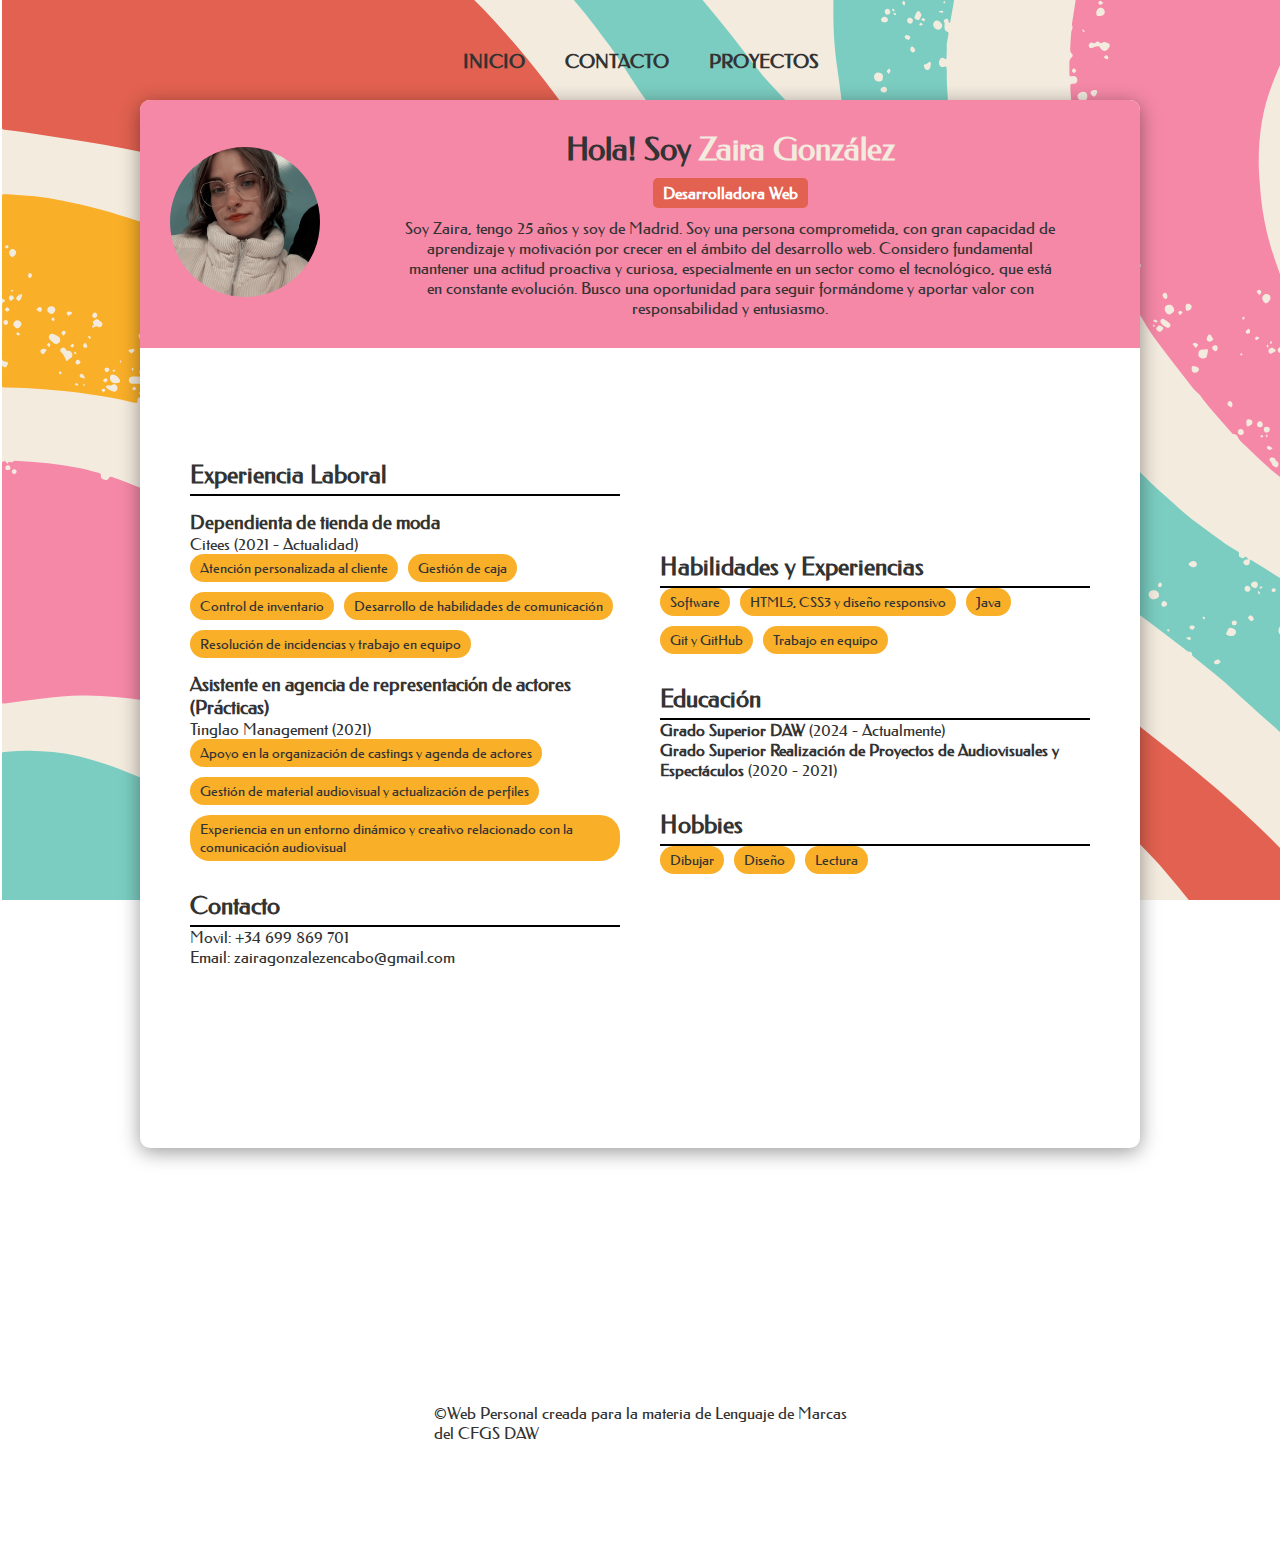
<file: cv.html>
<!DOCTYPE html>
<html lang="en">

<head>
    <meta charset="UTF-8">
    <meta name="viewport" content="width=device-width, initial-scale=1.0">
    <link rel="shortcut icon" href="img/icon.png" type="image/x-icon">
    <link rel="stylesheet" href="style.css">
    <title>CV Zaira</title>
</head>

<body class="bodycv">
    <header>
        <nav>
            <ul>
                <li><a href="index.html">INICIO</a></li>
                <li><a href="formulario.html">CONTACTO</a></li>
                <li><a href="proyectos.html">PROYECTOS</a></li>
            </ul>
        </nav>
    </header>
    <div class="resume">
        <nav class="headerCv">
            <div class="contenedor-foto">
                <img src="img/perfilCV.png" alt="Foto de perfil" class="fotoPerfil">
            </div>
            <div class="intro">
                <h1>Hola! Soy <span>Zaira González</span></h1>
                <p class="title">Desarrolladora Web</p>
                <p>Soy Zaira, tengo 25 años y soy de Madrid.
                    Soy una persona comprometida, con gran capacidad de aprendizaje
                    y motivación por crecer en el ámbito del desarrollo web.
                    Considero fundamental mantener una actitud proactiva y
                    curiosa, especialmente en un sector como el tecnológico, que está en constante evolución. Busco una
                    oportunidad para seguir formándome y aportar valor con responsabilidad y entusiasmo.
                </p>
            </div>
        </nav>
        <section class="content">
            <div class="column">
                <h2>Experiencia Laboral</h2>
                <div class="experience">
                    <h3>Dependienta de tienda de moda</h3>
                    <p>Citees (2021 - Actualidad)</p>
                    <ul class="skills">
                        <li>Atención personalizada al cliente</li>
                        <li>Gestión de caja</li>
                        <li>Control de inventario</li>
                        <li>Desarrollo de habilidades de comunicación</li>
                        <li>Resolución de incidencias y trabajo en equipo</li>
                    </ul>
                </div>
                <div class="experience">
                    <h3>Asistente en agencia de representación de actores (Prácticas)</h3>
                    <p>Tinglao Management (2021)</p>
                    <ul class="skills">
                        <li>Apoyo en la organización de castings y agenda de actores</li>
                        <li>Gestión de material audiovisual y actualización de perfiles</li>
                        <li>Experiencia en un entorno dinámico y creativo relacionado con la comunicación audiovisual
                        </li>
                    </ul>
                </div>
                <h2>Contacto</h2>
                <p>Movil: +34 699 869 701</p>
                <p>Email: zairagonzalezencabo@gmail.com</p>
            </div>

            <div class="column">
                <h2>Habilidades y Experiencias</h2>
                <ul class="skills">
                    <li>Software</li>
                    <li>HTML5, CSS3 y diseño responsivo</li>
                    <li>Java</li>
                    <li>Git y GitHub</li>
                    <li>Trabajo en equipo</li>
                </ul>

                <h2>Educación</h2>
                <p><strong>Grado Superior DAW</strong> (2024 - Actualmente)</p>
                <p><strong>Grado Superior Realización de Proyectos de Audiovisuales y Espectáculos</strong> (2020 -
                    2021)</p>

                <h2>Hobbies</h2>
                <ul class="hobbies">
                    <li>Dibujar</li>
                    <li>Diseño</li>
                    <li>Lectura</li>
                </ul>
            </div>
        </section>
    </div>
    <footer>
        <section>
            <div id="copyright3">
                <p>&copy;Web Personal creada para la materia de Lenguaje de Marcas <br> del CFGS DAW</p>
            </div>
        </section>
    </footer>
</body>

</html>
</file>
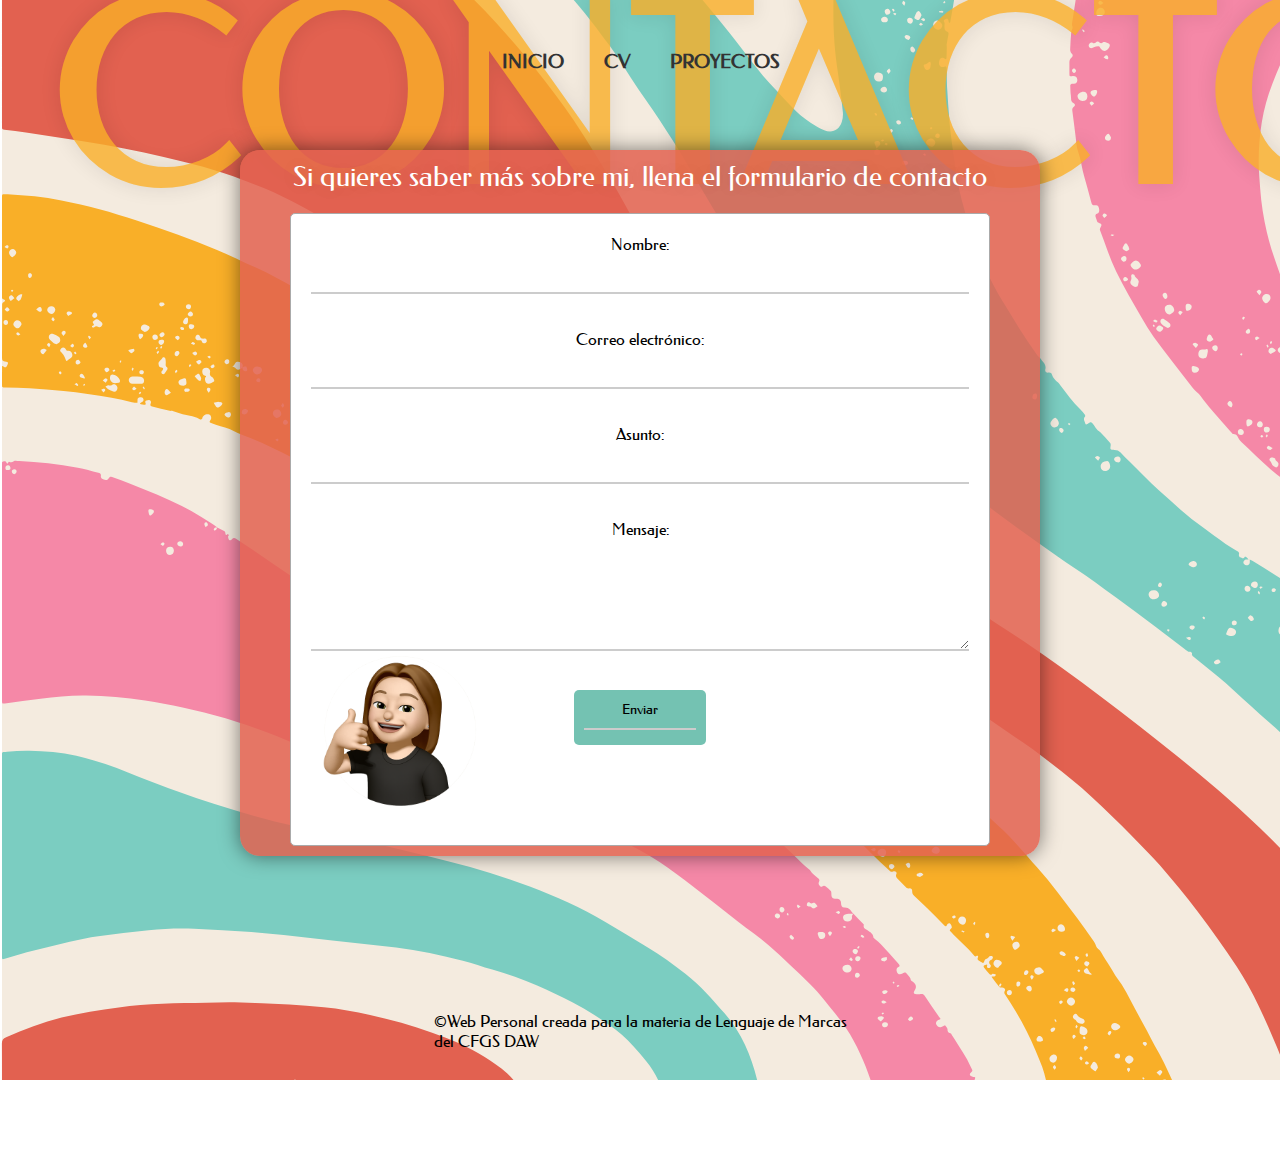
<file: formulario.html>
<!DOCTYPE html>
<html lang="en">

<head>
    <meta charset="UTF-8">
    <meta name="viewport" content="width=device-width, initial-scale=1.0">
    <link rel="shortcut icon" href="img/icon.png" type="image/x-icon">
    <link rel="stylesheet" href="style.css">
    <title>Formulario contacto</title>
</head>

<body class="fondo2">
    <header>
        <nav>
            <ul>
                <li><a href="index.html">INICIO</a></li>
                <li><a href="cv.html">CV</a></li>
                <li><a href="proyectos.html">PROYECTOS</a></li>
            </ul>
        </nav>
    </header>
    <div class="background-text">Contacto</div>
    <div class="form-container">
        <div class="fondo-texto"></div>
        <p>Si quieres saber más sobre mi, llena el formulario de contacto</p>
        <form class="formulario" name="formulario" action="mailto:raul.rodriguez@proeducaglobal.com" method="post">
            <label for="nombre">Nombre:</label><br>
            <input type="text" id="nombre" name="nombre" required><br><br>

            <label for="email">Correo electrónico:</label><br>
            <input type="email" id="email" name="email" required><br><br>

            <label for="asunto">Asunto:</label><br>
            <input type="text" id="asunto" name="asunto"><br><br>

            <label for="mensaje">Mensaje:</label><br>
            <textarea id="mensaje" name="mensaje" rows="5" cols="30" required></textarea><br><br>

            <div class="boton">
                <input type="submit" value="Enviar">
            </div>
            <div class="imgBoxForm">
                <img src="img/contacto.png" alt="">
            </div>
        </form>
    </div>
    <footer>
        <section>
            <div id="copyright3">
                <p>&copy;Web Personal creada para la materia de Lenguaje de Marcas <br> del CFGS DAW</p>
            </div>
        </section>
    </footer>
</body>

</html>
</file>
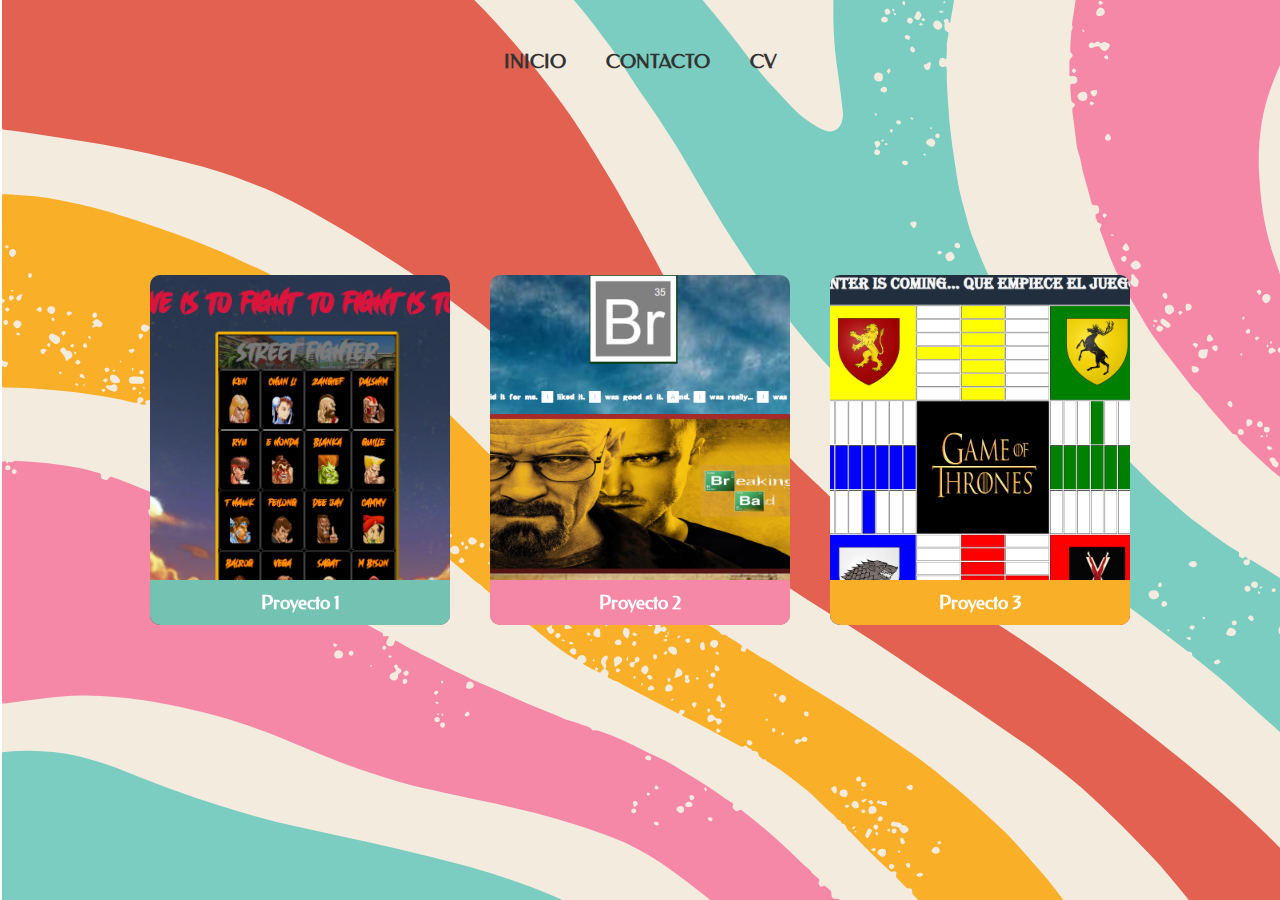
<file: proyectos.html>
<!DOCTYPE html>
<html lang="en">

<head>
    <meta charset="UTF-8">
    <meta name="viewport" content="width=device-width, initial-scale=1.0">
    <link rel="stylesheet" href="style.css">
    <title>Proyectos</title>
</head>

<body class="bodyProyectos">
    <header>
        <nav>
            <ul>
                <li><a href="index.html">INICIO</a></li>
                <li><a href="formulario.html">CONTACTO</a></li>
                <li><a href="cv.html">CV</a></li>
            </ul>
        </nav>
    </header>
    <div class="card">
        <div class="card1">
            <div class="face front">
                <img src="img/proyecto1.png" alt="">
                <h3>Proyecto 1</h3>
            </div>
            <div class="face back">
                <h3>Street Fighter Table</h3>
                <p>Proyecto realizado como parte de un examen de Lenguaje de Marcas.
                    Consiste en una tabla informativa sobre personajes del videojuego Street Fighter,
                    con un formulario final para enviar preferencias del usuario.</p>
                <div class="link">
                    <a href="https://zairage.github.io/Examen_Zaira/" target="_blank">Más información</a>
                </div>
            </div>
        </div>
    </div>
    <div class="card">
        <div class="card2">
            <div class="face front">
                <img src="img/proyecto2.png" alt="">
                <h3>Proyecto 2</h3>
            </div>
            <div class="face back">
                <h3>Breaking Bad Interactivo</h3>
                <p>Actividad en la que se trabajó con una imagen interactiva de Breaking Bad. Al hacer clic en
                    diferentes zonas, se mostraba una tabla o un formulario relacionado con los personajes.</p>
                <div class="link">
                    <a href="https://zairage.github.io/ACTIVIDAD2/" target="_blank">Más información</a>
                </div>
            </div>
        </div>
    </div>
    <div class="card">
        <div class="card3">
            <div class="face front">
                <img src="img/proyecto3.png" alt="">
                <h3>Proyecto 3</h3>
            </div>
            <div class="face back">
                <h3>Parchís en HTML</h3>
                <p>Mini juego de Parchís desarrollado únicamente con HTML. Una representación sencilla del tablero como
                    ejercicio práctico.</p>
                <div class="link">
                    <a href="#">Más información</a>
                </div>
            </div>
        </div>
    </div>

</body>

</html>
</file>
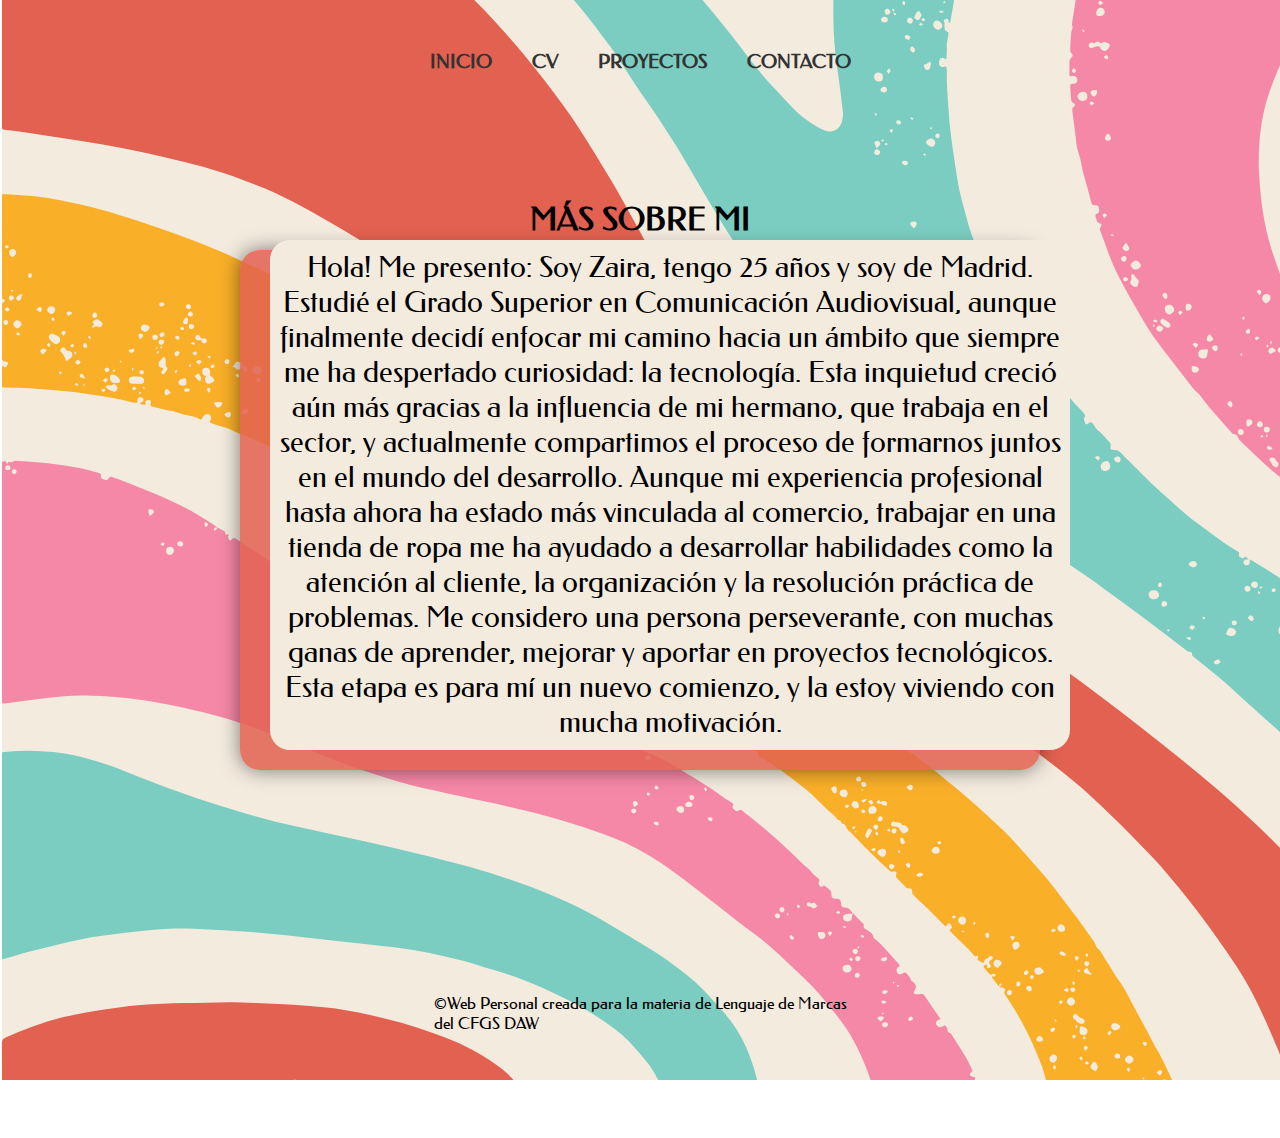
<file: SobreMi.html>
<!DOCTYPE html>
<html lang="en">

<head>
  <meta charset="UTF-8">
  <meta name="viewport" content="width=device-width, initial-scale=1.0">
  <link rel="shortcut icon" href="img/icon.png" type="image/x-icon">
  <link rel="stylesheet" href="style.css">
  <title>Document</title>
</head>

<body class="fondo2">
  <header>
    <nav>
      <ul>
        <li><a href="index.html">INICIO</a></li>
        <li><a href="cv.html">CV</a></li>
        <li><a href="proyectos.html">PROYECTOS</a></li>
        <li><a href="formulario.html">CONTACTO</a>
      </ul>
    </nav>
  </header>
  <h1 id="titulo">Más sobre mi</h1>
  <section class="presentacion">
    <div class="form-container">
      <nav>Hola! Me presento: Soy Zaira, tengo 25 años y soy de Madrid.
        Estudié el Grado Superior en Comunicación Audiovisual, aunque finalmente
        decidí enfocar mi camino hacia un ámbito que siempre me ha despertado curiosidad:
        la tecnología. Esta inquietud creció aún más gracias a la influencia de mi hermano,
        que trabaja en el sector, y actualmente compartimos el proceso de formarnos juntos
        en el mundo del desarrollo. Aunque mi experiencia profesional hasta ahora ha estado
        más vinculada al comercio, trabajar en una tienda de ropa me ha ayudado a desarrollar
        habilidades como la atención al cliente, la organización y la resolución práctica de problemas.
        Me considero una persona perseverante, con muchas ganas de aprender, mejorar y aportar en
        proyectos tecnológicos. Esta etapa es para mí un nuevo comienzo, y la estoy viviendo con mucha motivación.</nav>
    </div>
  </section>
  <section>
    <div id="copyright3">
      <p>&copy;Web Personal creada para la materia de Lenguaje de Marcas <br> del CFGS DAW</p>
    </div>
  </section>
</body>

</html>
</file>
<file: style.css>
@import url('https://fonts.googleapis.com/css2?family=Federo&family=Lora:ital,wght@0,400..700;1,400..700&display=swap');

* {
    margin: 0px;
    padding: 0px;
    box-sizing: border-box;
    font-family: "Federo", sans-serif;
    text-decoration: none;
    /*Para quitar el subrayado de los hipervinculos*/
    list-style: none;
    /*Para quitar el color del subrayado*/
}



.principal {
    background: #f4ebdf;
}

nav {
    text-align: center;
    padding: 10px 0;
    position: relative;
    top: 0;
    z-index: 1000;
    margin: auto;
}

nav ul {
    list-style: none;
    margin: 0;
    padding: 0;
    display: flex;
    justify-content: center;
    gap: 40px;
}

nav ul li a {
    text-decoration: none;
    color: #333;
    font-weight: bold;
    font-size: 1.2em;
    transition: color 0.3s;
}

nav ul li a:hover {
    color: #e75480;
}

/* SECCIONES */


section {
    position: relative;
    width: 100%;
    min-height: 100vh;
    display: flex;
    justify-content: center;
    align-items: center;
    padding: 0;
}

header {
    position: absolute;
    top: 0px;
    left: 0px;
    width: 100%;
    padding: 40px 100px;
    display: flex;
    justify-content: space-between;
    align-items: center;
}

header .logo {
    color: #e26150;
    font-size: 1.5rem;
    text-decoration: none;
    text-transform: uppercase;
    background: #7bcdc1;
    border-radius: 5px;
    padding: 0 10px;
    font-family: "Oswald", sans-serif;
    font-weight: 600;
}

header .logo:hover {
    color: #7bcdc1;
    background: #e26150;
    transition: 0.5s;
}

header .navbar {
    position: relative;
    display: flex;
}

header .navbar li {
    list-style: none;
    margin-left: 30px;
}

header .navbar li a {
    text-decoration: none;
    color: #7bcdc1;
    font-weight: 600;
    padding: 10px;
    transition: 0.3s;
    font-size: 0.9rem;
    text-transform: uppercase;
}

header .navbar li a:hover {
    border-bottom: 5px solid #f9af28;
    padding: 2px;
}

/*Contenido WEB*/

.contenido {
    position: relative;
    width: 100%;
    display: flex;
    justify-content: space-between;
    align-items: center;
    padding-left: 30px;
}

.contenido .tituloBox {
    position: relative;
    max-width: 600px;
    text-align: center;
}

.contenido .tituloBox h2 {
    font-size: 3em;
    text-transform: uppercase;
    color: #7bcdc1;
}

.contenido .tituloBox h2 span {
    background: #f9af28;
    color: #f4ebdf;
    padding: 0 10px;
    font-family: "Federo", sans-serif;
    font-weight: 600;
    border-radius: 20px;
}

.contenido .tituloBox p {
    font-size: 1.8em;
    line-height: 1.5;
    color: #f588a7;
    font-family: "Federo", sans-serif;
    font-weight: 300;
    margin-bottom: 20px;
}

.contenido .tituloBox a {
    text-decoration: none;
    text-transform: uppercase;
    color: #f4ebdf;
    background: #e26150;
    padding: 10px 20px;
    margin-left: 30px;
    border-radius: 20px;
    letter-spacing: 2px;
    transition: 0.5s;
}

.contenido .tituloBox a:hover {
    color: #e26150;
    background: #fff;
    transition: 0.5s;
}

.contenido .imgBox {
    width: 600px;
    display: flex;
    justify-content: flex-end;
    padding-right: 150px;
    margin-top: -50px;
    z-index: -5;
}

.contenido .imgBox img {
    height: 80vh;
}

.contenido .imgBox img:hover {
    height: 80vh;
}

.copyright {
    position: absolute;
    bottom: 0px;
    left: 800px;
    margin-bottom: 20px;
    padding: 10px 10px 30px;
    display: flex;
    justify-content: center;
    align-items: center;
}

.copyright p {
    color: #fff;
    text-align: center;
    margin-left: 100px;
}

.redesSociales {
    position: absolute;
    right: 0px;
    bottom: 0px;
    display: flex;
    justify-content: space-between;
    align-items: center;
    padding: 0 10px 30px;
    list-style: none;
}

.redesSociales li {
    padding: 10px;
}

.redesSociales li a {
    color: #fff;
    font-size: 2.5em;
    transition: 0.3s;
}

.redesSociales li:hover a {
    color: #228b22;
}

.circulo {
    position: absolute;
    top: 0px;
    left: 0px;
    background: #f588a7;
    clip-path: circle(650px at right 800px);
    width: 100%;
    height: 100%;
    z-index: -1000;
}

.circulo2 {
    position: absolute;
    top: -100px;
    left: 0px;
    background: #e26150;
    clip-path: circle(650px at right 10px);
    width: 100%;
    height: 100%;
    z-index: -1000;
}

/*FORMULARIO*/
body {
    margin: 0;
    padding: 0;
}

.formularioBackground {
    background-image: url(img/fondoFormulario.png);
}

.background-text {
    position: absolute;
    top: -50px;
    left: 55px;
    right: 50%;
    font-size: 250px;
    color: #f9af28;
    text-shadow: 0 0 20px rgba(0, 0, 0, 0.114);
    opacity: 0.8;
    z-index: 0;
    font-weight: bold;
    margin: auto;
    text-transform: uppercase;
}

.form-container {
    margin-left: auto;
    margin-right: auto;
    margin-top: 150px;
    margin-bottom: auto;
    height: auto;
    position: relative;
    background-color: #e26150d9;
    padding-top: 10px;
    padding-bottom: 10px;
    padding-left: 50px;
    padding-right: 50px;
    width: 800px;
    box-shadow: 0 0 20px rgba(0, 0, 0, 0.5);
    z-index: 1;
    text-align: center;
    border-radius: 20px;
}

.form-container h1 {
    font-size: 28px;
    margin-bottom: 10px;
}

.form-container p {
    margin-bottom: 20px;
    font-size: 28px;
    color: white;
    border-radius: 10px;
    text-shadow: 0 0 20px rgba(0, 0, 0, 0.1);

}

form input,
form textarea {
    width: 100%;
    padding: 10px;
    margin-bottom: 15px;
    border: none;
    border-bottom: 2px solid #ccc;
    background: transparent;
    font-size: 14px;
    outline: none;
}

.fondo-texto {
    position: absolute;
    top: 20px;
    left: 20px;
    font-size: 60px;
    color: #f4ebdf;
    z-index: 0;
    opacity: 0.2;
    pointer-events: none;
    color: black;
}

.formulario {
    position: relative;
    margin-top: auto;
    z-index: 1;
    background-color: white;
    padding: 20px;
    border: 1px solid #aaa;
    border-radius: 5px;
}

form button {
    padding: 10px 20px;
    color: white;
    border: none;
    font-size: 14px;
    cursor: pointer;
    width: 100%;
    cursor: pointer;
}

.imgBoxForm {
    width: 50px;
    display: flex;
    justify-content: flex;
    padding-right: 100px;
    margin-top: -100px;
    z-index: 1;
}

.imgBoxForm img {
    height: 20vh;
}

.imgBoxForm img:hover {
    height: 20vh;
}

.boton {
    color: #f9af28;
    font-size: 1.5rem;
    text-decoration: none;
    text-transform: uppercase;
    background: #74c2b2;
    border-radius: 5px;
    padding: 0 10px;
    font-family: "Oswald", sans-serif;
    font-weight: 600;
    width: 20%;
    margin: auto;
    cursor: pointer;
}

.boton:hover {
    color: #e26150;
    background: #f9af28;
    transition: 0.5s;
    cursor: pointer;
}

#copyright2 {
    position: absolute;
    margin-bottom: 20px;
    padding: 10px 10px 30px;
    padding-bottom: 800px;
    display: flex;
    justify-content: center;
    align-items: center;
}

/*SOBRE MI*/

.fondo2 {
    background-image: url(img/fondo.png);
    background-repeat: no-repeat;
}

.presentacion {
    position: absolute;
    margin-right: 150px;
    margin-left: 150px;
    margin-top: 500px;
    margin-bottom: 500px;
    padding: 0px;
    padding-right: 300px;
    font-size: 1.8em;

    background: 100px 100px;
    top: -400px;
    border-radius: 20px;
}

.form-container nav {
    margin-left: -20px;
    margin-right: auto;
    margin-top: -20px;
    margin-bottom: 10px;
    height: auto;
    background-color: #e26150;
    width: 800px;
    z-index: 1;
    text-align: center;
    border-radius: 20px;
    background-color: #f4ebdf;
}

#titulo {
    margin-top: 200px;
    color: black;
    text-transform: uppercase;
    text-align: center;
}

footer {
    margin: -600px;
    margin-right: auto;
    margin-left: auto;
}

#copyright3 {
    position: absolute;
    margin-bottom: 20px;
    padding: 10px 10px 30px;
    padding-bottom: 0;
    padding-top: 670px;
    display: flex;
    justify-content: center;
    align-items: center;
}

/*CV*/

.bodycv {
    background-image: url(img/fondo.png);
    background-attachment: fixed;
    margin: 0;
    padding: 0;
    color: #333;
}

.resume {
    max-width: 1000px;
    margin: 100px auto;
    background: white;
    border-radius: 10px;
    overflow: hidden;
    box-shadow: 0 4px 20px rgba(0, 0, 0, 0.4);
}

.headerCv {
    display: flex;
    background: #f588a7;
    padding: 30px;
    align-items: center;
}

.fotoPerfil {
    width: 150px;
    height: 150px;
    border-radius: 50%;
    margin-right: 30px;
    object-fit: cover;
}

.intro h1 {
    margin: 0;
    font-size: 2em;
}

.intro p {
    margin-left: 50px;
    margin-right: 50px;
}

.intro span {
    color: #f4ebdf;
}

.title {
    font-weight: bold;
    background: #e26150;
    color: white;
    padding: 5px 10px;
    display: inline-block;
    border-radius: 5px;
    margin: 10px 0;
}

.content {
    display: flex;
    padding: 30px;
    margin-top: -100px;
}

.column {
    flex: 1;
    padding: 20px;
}

.column h2 {
    border-bottom: 2px solid black;
    padding-bottom: 5px;
    margin-top: 30px;
}

.experience {
    margin: 15px 0;
}

.skills,
.hobbies {
    list-style: none;
    padding: 0;
    display: flex;
    gap: 10px;
    flex-wrap: wrap;
}

.skills li,
.hobbies li {
    background: #f9af28;
    padding: 5px 10px;
    border-radius: 20px;
    font-size: 0.9em;
}

/*Proyectos*/
.bodyProyectos {
    display: flex;
    flex-wrap: wrap;
    align-items: center;
    justify-content: center;
    min-height: 100vh;
    background-image: url(img/fondo.png);
    background-attachment: fixed;
}

.card {
    position: relative;
    width: 300px;
    height: 350px;
    margin: 20px;
}

.card .face {
    position: absolute;
    width: 100%;
    height: 100%;
    backface-visibility: hidden;
    border-radius: 10px;
    overflow: hidden;
    transition: 0.5s;
}

.card .front {
    transform: perspective(600px) rotateY(0deg);
    box-shadow: 0px 5px 10px #0000;
}

.card .front img {
    position: absolute;
    width: 100%;
    height: 100%;
    object-fit: cover;
    /*Indica cómo el contenido de un elemento deberá ser redimensionado para ajustarse a su contenedor*/
}

.card .card1 .front h3 {
    position: absolute;
    bottom: 0px;
    width: 100%;
    height: 45px;
    line-height: 45px;
    color: #fff;
    background: #74c2b2;
    text-align: center;
}

.card .card1 .back {
    transform: perspective(600px) rotateY(180deg);
    background: #74c2b2;
    padding: 15px;
    color: #f3f3f3;
    display: flex;
    flex-direction: column;
    justify-content: space-between;
    text-align: center;
    box-shadow: 0px 5px 10px #0000;
}

.card .card1 .back .link {
    border-top: 1px solid #f3f3f3;
    height: 50px;
    line-height: 50px;
}

.card .card1 .back .link a {
    color: #f3f3f3;
}

.card .card1 .back h3 {
    font-size: 30px;
    margin-top: 20px;
    letter-spacing: 2px;
}

.card .card1 .back p {
    letter-spacing: 1px;
}

.card:hover .front {
    transform: perspective(600px) rotateY(180deg);
}

.card:hover .back {
    transform: perspective(600px) rotateY(360deg);
}

.card .card2 .front h3 {
    position: absolute;
    bottom: 0px;
    width: 100%;
    height: 45px;
    line-height: 45px;
    color: #fff;
    background: #f588a7;
    text-align: center;
}

.card .card2 .back {
    transform: perspective(600px) rotateY(180deg);
    background: #f588a7;
    padding: 15px;
    color: #f3f3f3;
    display: flex;
    flex-direction: column;
    justify-content: space-between;
    text-align: center;
    box-shadow: 0px 5px 10px #0000;
}

.card .card2 .back .link {
    border-top: 1px solid #f3f3f3;
    height: 50px;
    line-height: 50px;
}

.card .card2 .back .link a {
    color: #f3f3f3;
}

.card .card2 .back h3 {
    font-size: 30px;
    margin-top: 20px;
    letter-spacing: 2px;
}

.card .card2 .back p {
    letter-spacing: 1px;
}

.card:hover .front {
    transform: perspective(600px) rotateY(180deg);
}

.card:hover .back {
    transform: perspective(600px) rotateY(360deg);
}

.card .card3 .front h3 {
    position: absolute;
    bottom: 0px;
    width: 100%;
    height: 45px;
    line-height: 45px;
    color: #fff;
    background: #f9af28;
    text-align: center;
}

.card .card3 .back {
    transform: perspective(600px) rotateY(180deg);
    background: #f9af28;
    padding: 15px;
    color: #f3f3f3;
    display: flex;
    flex-direction: column;
    justify-content: space-between;
    text-align: center;
    box-shadow: 0px 5px 10px #0000;
}

.card .card3 .back .link {
    border-top: 1px solid #f3f3f3;
    height: 50px;
    line-height: 50px;
}

.card .card3 .back .link a {
    color: #f3f3f3;
}

.card .card3 .back h3 {
    font-size: 30px;
    margin-top: 20px;
    letter-spacing: 2px;
}

.card .card2 .back p {
    letter-spacing: 1px;
}

.card:hover .front {
    transform: perspective(600px) rotateY(180deg);
}

.card:hover .back {
    transform: perspective(600px) rotateY(360deg);
}

/***********************************************************************/
@media (max-width: 768px) {
    nav ul {
        flex-direction: column;
        gap: 20px;
        padding: 10px;
    }

    nav ul li a {
        font-size: 1em;
        padding: 5px 0;
    }

    header {
        padding: 20px;
        flex-direction: column;
        align-items: flex-start;
    }

    header .navbar {
        flex-direction: column;
        width: 100%;
        margin-top: 20px;
    }

    header .navbar li {
        margin: 10px 0;
    }

    header .navbar li a {
        font-size: 1rem;
        padding: 5px 0;
    }

    header .logo {
        font-size: 1.2rem;
        padding: 5px 15px;
    }

    .contenido {
        flex-direction: column;
        align-items: center;
        padding-left: 15px;
        padding-right: 15px;
    }

    .contenido .tituloBox {
        max-width: 100%;
        text-align: center;
        margin-bottom: 20px;
    }

    .contenido .tituloBox h2 {
        font-size: 2em;
    }

    .contenido .tituloBox p {
        font-size: 1.2em;
        line-height: 1.3;
        margin-bottom: 15px;
    }

    .contenido .tituloBox a {
        padding: 8px 15px;
        font-size: 0.9em;
        margin-left: 0;
    }

    .contenido .imgBox {
        width: 90%;
        justify-content: center;
        padding-right: 0;
        margin-top: 0;
        z-index: 1;
    }

    .contenido .imgBox img {
        width: 100%;
        height: auto;
    }

    .copyright {
        position: relative;
        left: 0;
        padding: 10px 0;
        margin-bottom: 20px;
        text-align: center;
    }

    .copyright p {
        margin-left: 0;
        text-align: center;
    }

    .redesSociales {
        position: relative;
        right: 0;
        bottom: 0;
        padding: 10px 0;
        justify-content: center;
        flex-wrap: wrap;
        width: 100%;
    }

    .redesSociales li {
        margin: 5px;
    }

    .circulo {
        clip-path: circle(400px at right 50%);
        width: 100%;
        height: 100%;
    }

    .circulo2 {
        clip-path: circle(300px at right 50%);
        width: 100%;
        height: 100%;
        top: -100px;
    }

    .background-text {
        font-size: 100px;
        top: 0;
        left: 0;
        right: 0;
        margin: auto;
    }

    .form-container {
        width: 90%;
        padding: 20px;
        margin-top: 50px;
        margin-bottom: 20px;
    }

    .form-container h1 {
        font-size: 24px;
    }

    .form-container p {
        font-size: 20px;
    }

    .fondo-texto {
        font-size: 30px;
        top: 0;
        left: 0;
        opacity: 0.1;
    }

    .boton {
        width: 100%;
        font-size: 1.2rem;
        margin-bottom: 15px;
    }

    .imgBoxForm {
        width: 100%;
        justify-content: center;
        padding-right: 0;
        margin-top: 0;
    }

    .imgBoxForm img {
        height: 15vh;
    }

    #copyright2 {
        position: relative;
        padding: 10px;
        display: flex;
        justify-content: center;
        margin-bottom: 20px;
    }

    .resume {
        max-width: 90%;
        margin: 50px auto;
        padding: 20px;
    }

    .headerCv {
        flex-direction: column;
        align-items: center;
        text-align: center;
        padding: 20px;
    }

    .fotoPerfil {
        width: 120px;
        height: 120px;
        margin-bottom: 20px;
        margin-right: 0;
    }

    .intro p {
        margin-left: 0;
        margin-right: 0;
    }

    .content {
        flex-direction: column;
        padding: 20px;
        margin-top: 0;
    }

    .column {
        padding: 10px;
    }

    .column h2 {
        margin-top: 20px;
        font-size: 1.5em;
    }

    .skills,
    .hobbies {
        flex-direction: column;
        gap: 5px;
    }

    .skills li,
    .hobbies li {
        font-size: 0.8em;
        padding: 8px 15px;
        border-radius: 15px;
    }
   
}
</file>
